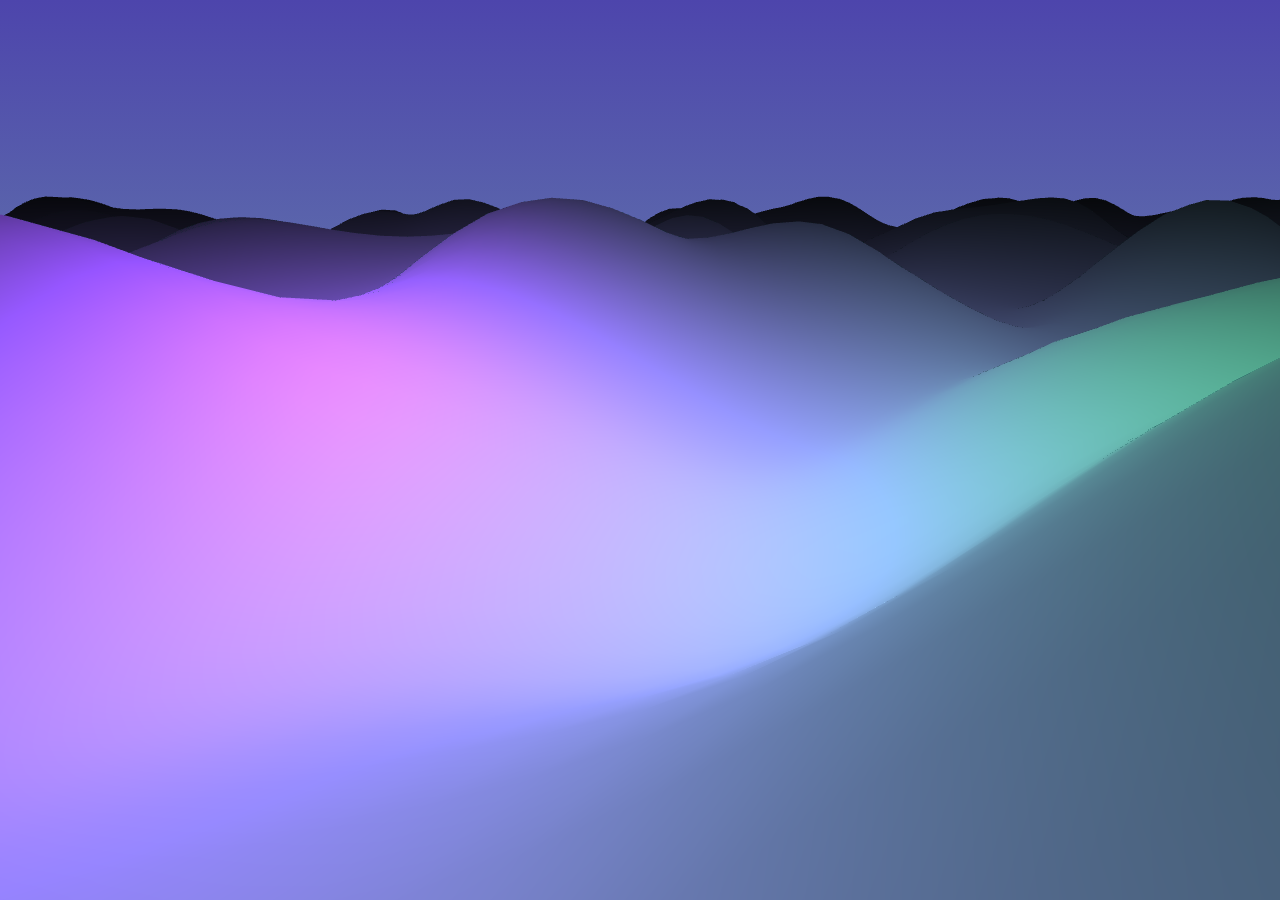
<file: index.html>
<!DOCTYPE html>
<html lang="en">
<head>
  <meta charset="UTF-8">
  <meta name="viewport" content="width=device-width, initial-scale=1.0">
  <title>THREE.js丝带特效</title>
  <link rel="stylesheet" href="css/style.css">
</head>
<body>
  <div id="app">
    
  </div>
  <script src="js/vendors/simplex-noise.js"></script>
  <script type="module" src="js/app.js"></script>
</body>
</html>
</file>
<file: css/style.css>
* {
  margin: 0; 
  padding: 0;
}

html, body {
  height: 100%;
  overflow: hidden;
}

body {
  background: linear-gradient(#4d45ac, #80bfaa);
}
</file>
